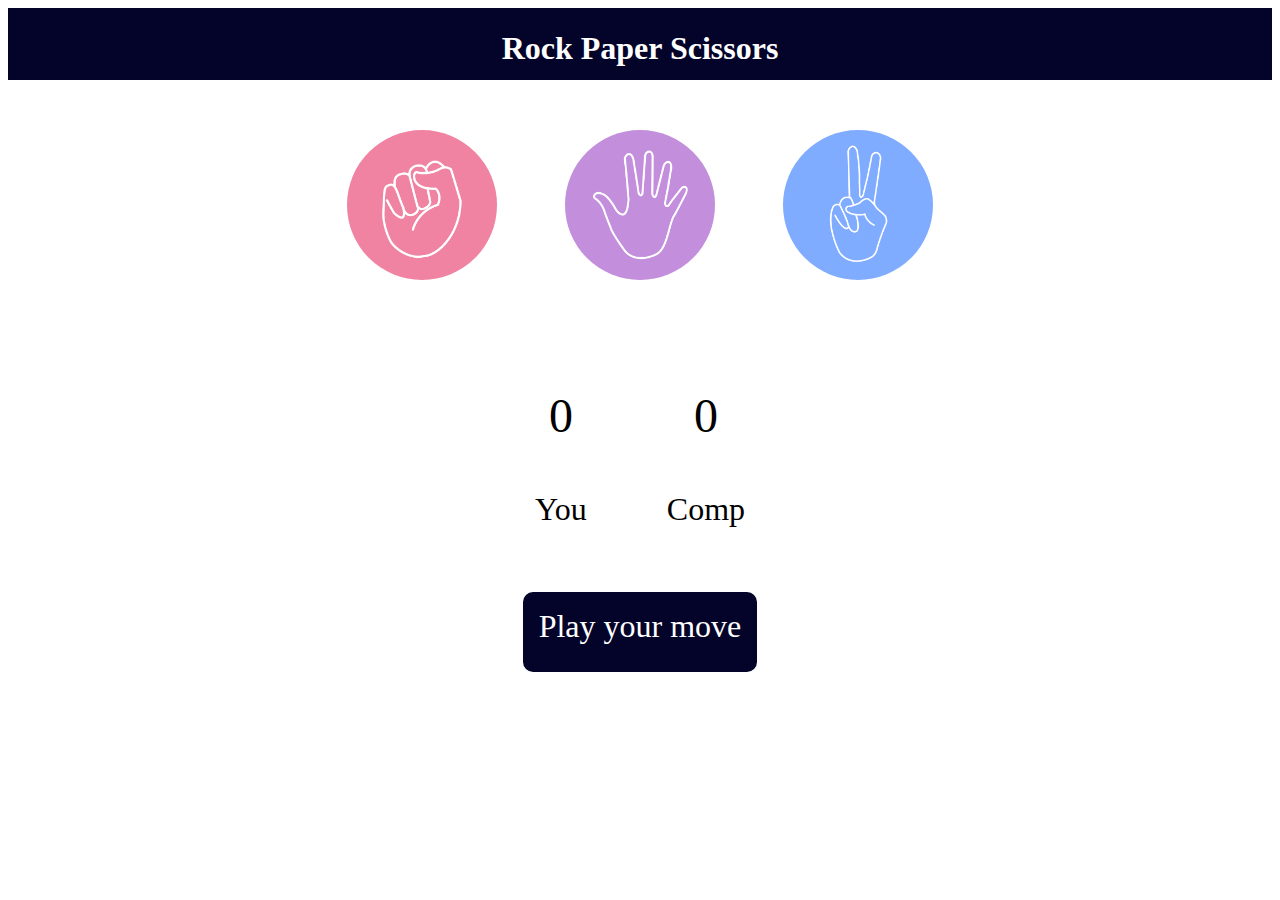
<file: Tictactoe/index.html>
<!DOCTYPE html>
<html lang="en">
<head>
    <meta charset="UTF-8">
    <meta name="viewport" content="width=device-width, initial-scale=1.0">
    <title>ROCK PAPER SCISSOR</title>
    <link rel="stylesheet" href="style.css">
</head>
<body>
    <div class="navbar">
        <h1>Rock Paper Scissors</h1>
    </div>
    <div class="choices">
        <div class="choice" id="rock">
            <img src="rock.png">
        </div>
        <div class="choice" id="paper">
            <img src="paper.png">
        </div>
        <div class="choice" id="scissors">
            <img src="scissors.png">
        </div>
    </div>
    <div class="scoreboard">
        <div class="score">
            <p id="userscore">0</p>
            <p>You</p>
        </div>
        <div class="score">
            <p id="compscore">0</p>
            <p>Comp</p>
        </div>
    </div>
    <div class="msgcontainer">
        <p id="msg">Play your move</p>
    </div>
    <script src="script.js"></script>
</body>
</html>
</file>
<file: Tictactoe/style.css>
.navbar{
    padding-top: 1px;
    padding-bottom: 1px;
    height:70px;
    background-color: rgb(4, 4, 42);
    color:white;
    text-align: center;
}
.choices{
margin-top: 40px;
 display:flex;
 justify-content: center;
 align-items: center;
 gap:3rem;
}
.choice{
    height:170px;
    width:170px;
    border-radius: 50%;
    display:flex;
    justify-content: center;
    align-items: center;
}
img{
    width:150px;
    height:150px;
    border-radius: 50%;
    object-fit: cover;
}
.choice:hover{
    cursor: pointer;
    background-color: rgb(4, 4, 42);
}
.scoreboard{
    margin-top: 50px;
    display:flex;
    justify-content: center;
    align-items: center;
    gap:5rem;
    font-size: 2rem;
}
#userscore{
    text-align: center;
   font-size: 3rem;
}
#compscore{
    text-align: center;
    font-size: 3rem;
}
.msgcontainer{
    display:flex;
    justify-content: center;
    align-items: center;
}
#msg{
    background-color:rgb(4, 4, 42) ;
    color: white;
    height: 3rem;
    padding:1rem;
    font-size: 2rem;
    border-radius: 10px;
}
</file>
